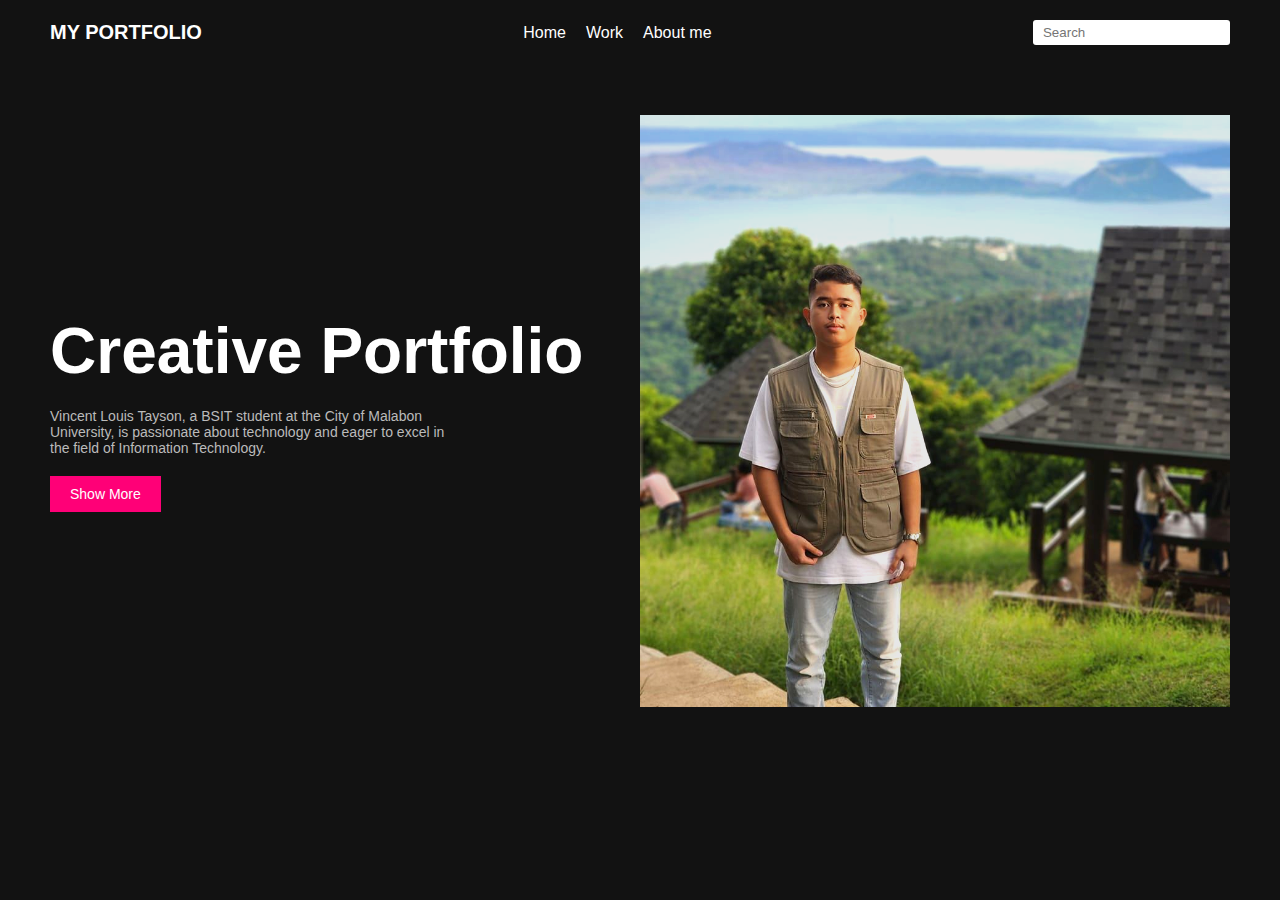
<file: docs/index.html>
<!DOCTYPE html>
<html lang="en">
<head>
  <meta charset="UTF-8">
  <meta name="viewport" content="width=device-width, initial-scale=1.0">
  <title>My Portfolio</title>
  <link rel="stylesheet" href="./CSS/style.css">
</head>
<body>
  <header>
    <div class="logo">
      <h1>MY PORTFOLIO</h1>
    </div>
    <nav>
      <ul>
        <li><a href="./index.html">Home</a></li>
        <li><a href="./html/work.html">Work</a></li>
        <li><a href="./index.html">About me</a></li>
      </ul>
    </nav>
    <div class="search">
      <input type="text" placeholder="Search">
    </div>
  </header>

  <section class="hero">
    <div class="content">
      <h2>Creative Portfolio</h2>
      <p>Vincent Louis Tayson, a BSIT student at the City of Malabon University, is passionate about technology and eager to excel in the field of Information Technology.
      </p>
      <button>Show More</button>
    </div>
    <div class="hand-image">
      <img src="./Images/tay.jpg" alt="Hand Image">
    </div>
  </section>
</body>
</html>
</file>
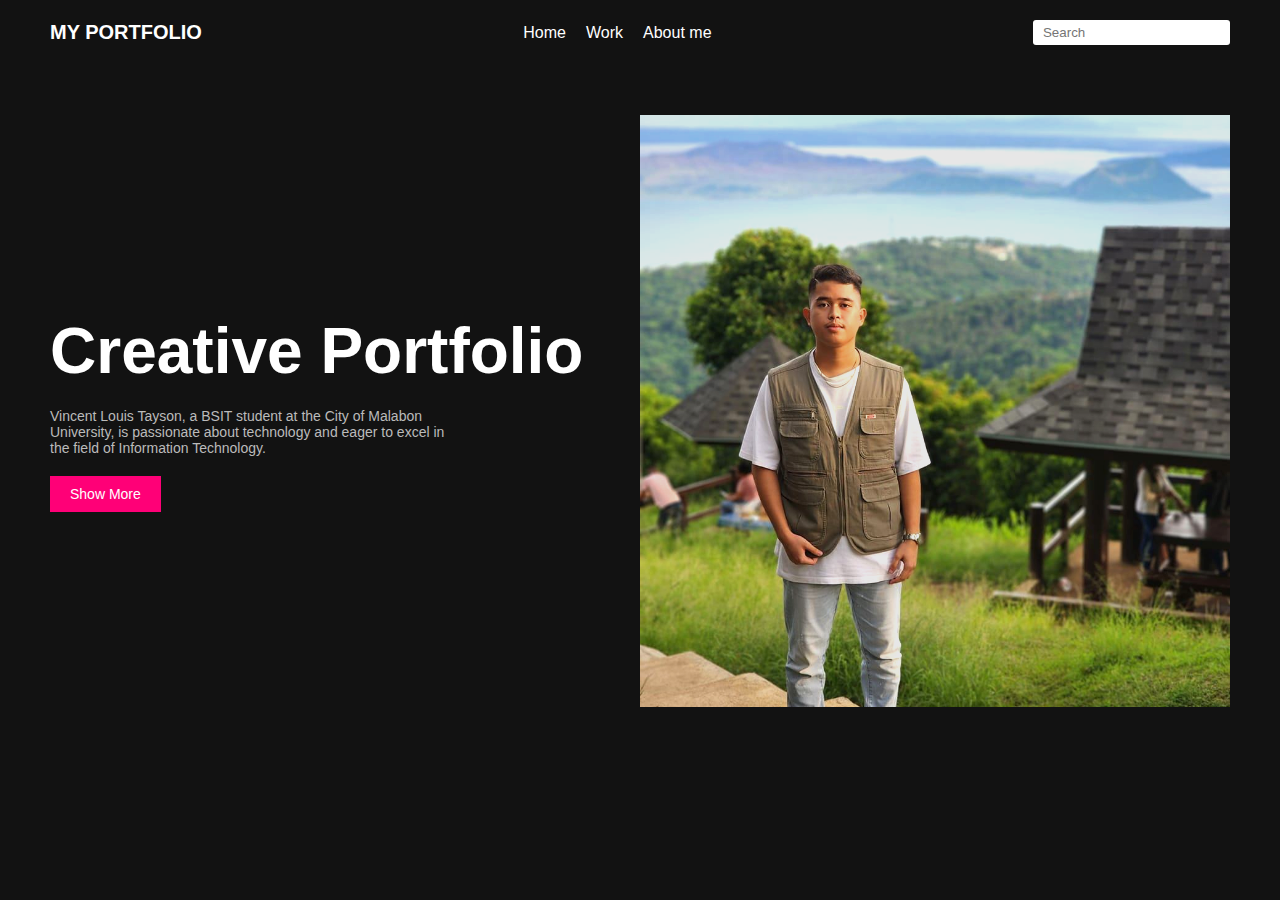
<file: IPT_TAYSON/index.html>
<!DOCTYPE html>
<html lang="en">
<head>
  <meta charset="UTF-8">
  <meta name="viewport" content="width=device-width, initial-scale=1.0">
  <title>My Portfolio</title>
  <link rel="stylesheet" href="style.css">
</head>
<body>
  <header>
    <div class="logo">
      <h1>MY PORTFOLIO</h1>
    </div>
    <nav>
      <ul>
        <li><a href="index.html">Home</a></li>
        <li><a href="work.html">Work</a></li>
        <li><a href="about.html">About me</a></li>
      </ul>
    </nav>
    <div class="search">
      <input type="text" placeholder="Search">
    </div>
  </header>

  <section class="hero">
    <div class="content">
      <h2>Creative Portfolio</h2>
      <p>Vincent Louis Tayson, a BSIT student at the City of Malabon University, is passionate about technology and eager to excel in the field of Information Technology.
      </p>
      <button>Show More</button>
    </div>
    <div class="hand-image">
      <img src="tay.jpg" alt="Hand Image">
    </div>
  </section>
</body>
</html>
</file>
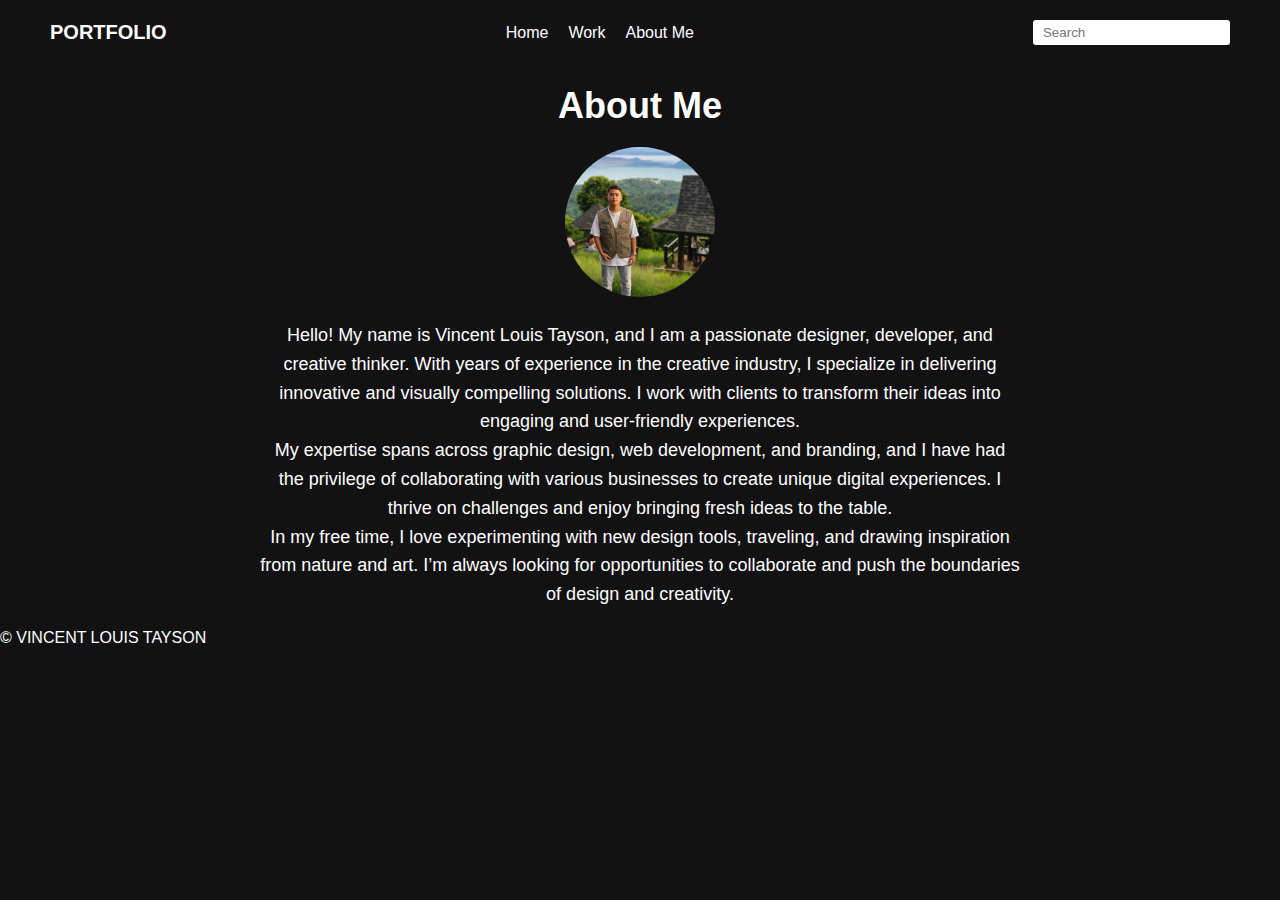
<file: IPT_TAYSON/about.html>
<!DOCTYPE html>
<html lang="en">
<head>
  <meta charset="UTF-8">
  <meta name="viewport" content="width=device-width, initial-scale=1.0">
  <title>PORTFOLIO</title>
  <link rel="stylesheet" href="about.css">
</head>
<body>
  <header>
    <div class="logo">
      <h1>PORTFOLIO</h1>
    </div>
    <nav>
      <ul>
        <li><a href="index.html">Home</a></li>
        <li><a href="work.html">Work</a></li>
        <li><a href="about.html">About Me</a></li>
      </ul>
    </nav>
    <div class="search">
      <input type="text" placeholder="Search">
    </div>
  </header>

  <section class="about">
    <div class="about-container">
      <h2>About Me</h2>
      <img src="tay.jpg" alt="Your Photo" class="profile-img">
      <p>
        Hello! My name is Vincent Louis Tayson, and I am a passionate designer, developer, and creative thinker. With years of experience in the creative industry, I specialize in delivering innovative and visually compelling solutions. I work with clients to transform their ideas into engaging and user-friendly experiences.
      </p>
      <p>
        My expertise spans across graphic design, web development, and branding, and I have had the privilege of collaborating with various businesses to create unique digital experiences. I thrive on challenges and enjoy bringing fresh ideas to the table.
      </p>
      <p>
        In my free time, I love experimenting with new design tools, traveling, and drawing inspiration from nature and art. I’m always looking for opportunities to collaborate and push the boundaries of design and creativity.
      </p>
    </div>
  </section>

  <footer>
    <p>&copy; VINCENT LOUIS TAYSON </p>
  </footer>
<script src="about.js"></script>
</body>
</html>
</file>
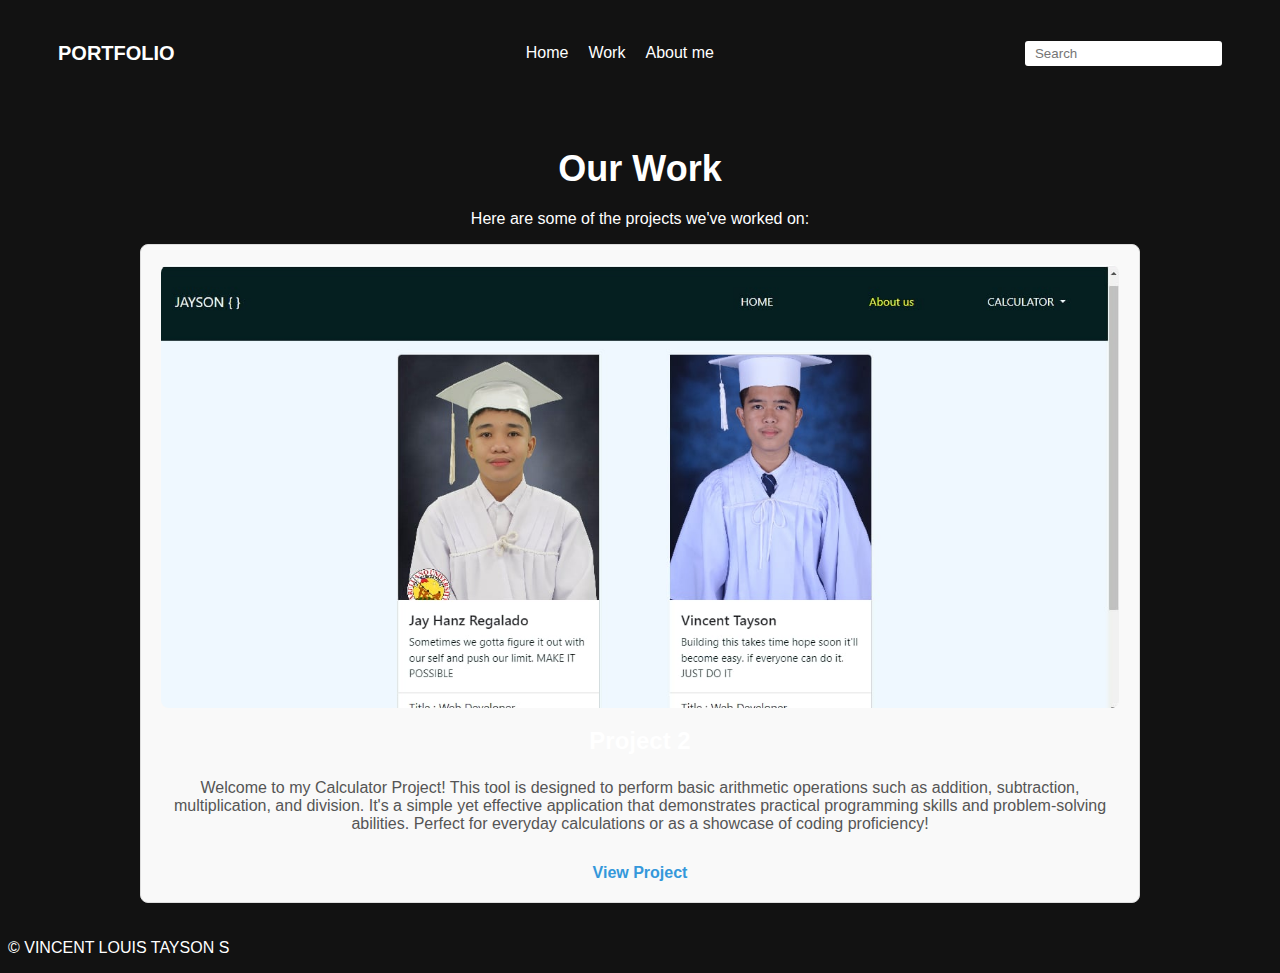
<file: IPT_TAYSON/work.html>
<!DOCTYPE html>
<html lang="en">
<head>
  <meta charset="UTF-8">
  <meta name="viewport" content="width=device-width, initial-scale=1.0">
  <title>MY PORTFOLIO</title>
  <link rel="stylesheet" href="work.css">
</head>
<body>
  <header>
    <div class="logo">
      <h1>PORTFOLIO</h1>
    </div>
    <nav>
      <ul>
        <li><a href="index.html">Home</a></li>
        <li><a href="work.html">Work</a></li>
        <li><a href="about.html">About me</a></li>
      </ul>
    </nav>
    <div class="search">
      <input type="text" placeholder="Search">
    </div>
  </header>

  <!-- Work Section -->
  <section class="work">
    <div class="work-container">
      <h2>Our Work</h2>
      <p>Here are some of the projects we've worked on:</p>
      
      
        
        <div class="project-card">
          <img src="son.jpg   " alt="Project 2">
          <h3>Project 2</h3>
          <p>Welcome to my Calculator Project! This tool is designed to perform basic arithmetic operations such as addition, subtraction, multiplication, and division. It's a simple yet effective application that demonstrates practical programming skills and problem-solving abilities. Perfect for everyday calculations or as a showcase of coding proficiency!</p>
          <a href="#">View Project</a>
        </div>
        

  </section>

  <footer>
    <p>&copy; VINCENT LOUIS TAYSON S</p>
  </footer>
</body>
</html>
</file>
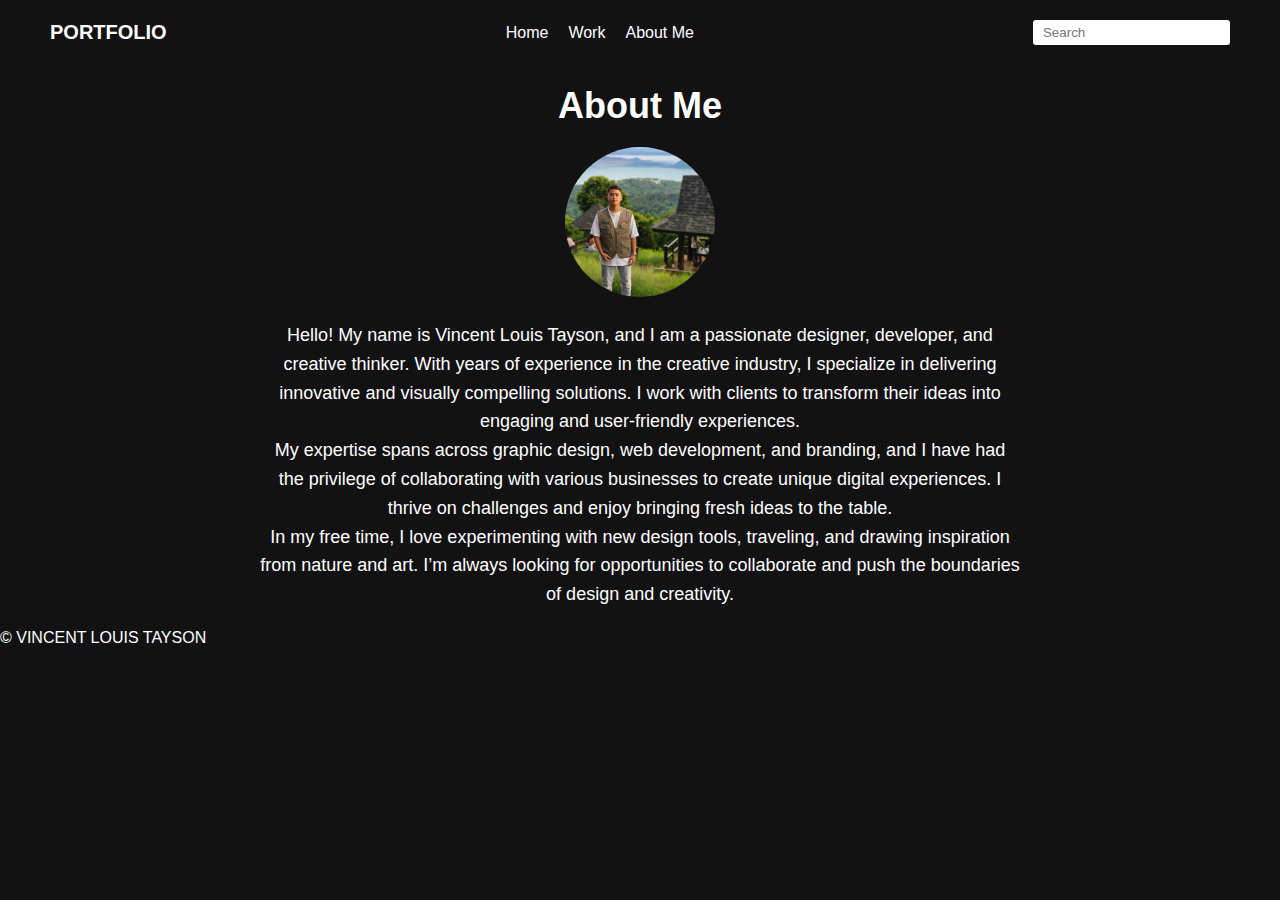
<file: docs/html/about.html>
<!DOCTYPE html>
<html lang="en">
<head>
  <meta charset="UTF-8">
  <meta name="viewport" content="width=device-width, initial-scale=1.0">
  <title>PORTFOLIO</title>
  <link rel="stylesheet" href="../CSS/about.css">
</head>
<body>
  <header>
    <div class="logo">
      <h1>PORTFOLIO</h1>
    </div>
    <nav>
      <ul>
        <li><a href="../index.html">Home</a></li>
        <li><a href="../html/work.html">Work</a></li>
        <li><a href="../html/about.html">About Me</a></li>
      </ul>
    </nav>
    <div class="search">
      <input type="text" placeholder="Search">
    </div>
  </header>

  <section class="about">
    <div class="about-container">
      <h2>About Me</h2>
      <img src="../Images/tay.jpg" alt="Your Photo" class="profile-img">
      <p>
        Hello! My name is Vincent Louis Tayson, and I am a passionate designer, developer, and creative thinker. With years of experience in the creative industry, I specialize in delivering innovative and visually compelling solutions. I work with clients to transform their ideas into engaging and user-friendly experiences.
      </p>
      <p>
        My expertise spans across graphic design, web development, and branding, and I have had the privilege of collaborating with various businesses to create unique digital experiences. I thrive on challenges and enjoy bringing fresh ideas to the table.
      </p>
      <p>
        In my free time, I love experimenting with new design tools, traveling, and drawing inspiration from nature and art. I’m always looking for opportunities to collaborate and push the boundaries of design and creativity.
      </p>
    </div>
  </section>

  <footer>
    <p>&copy; VINCENT LOUIS TAYSON </p>
  </footer>
<script src="../JS/about.js"></script>
</body>
</html>
</file>
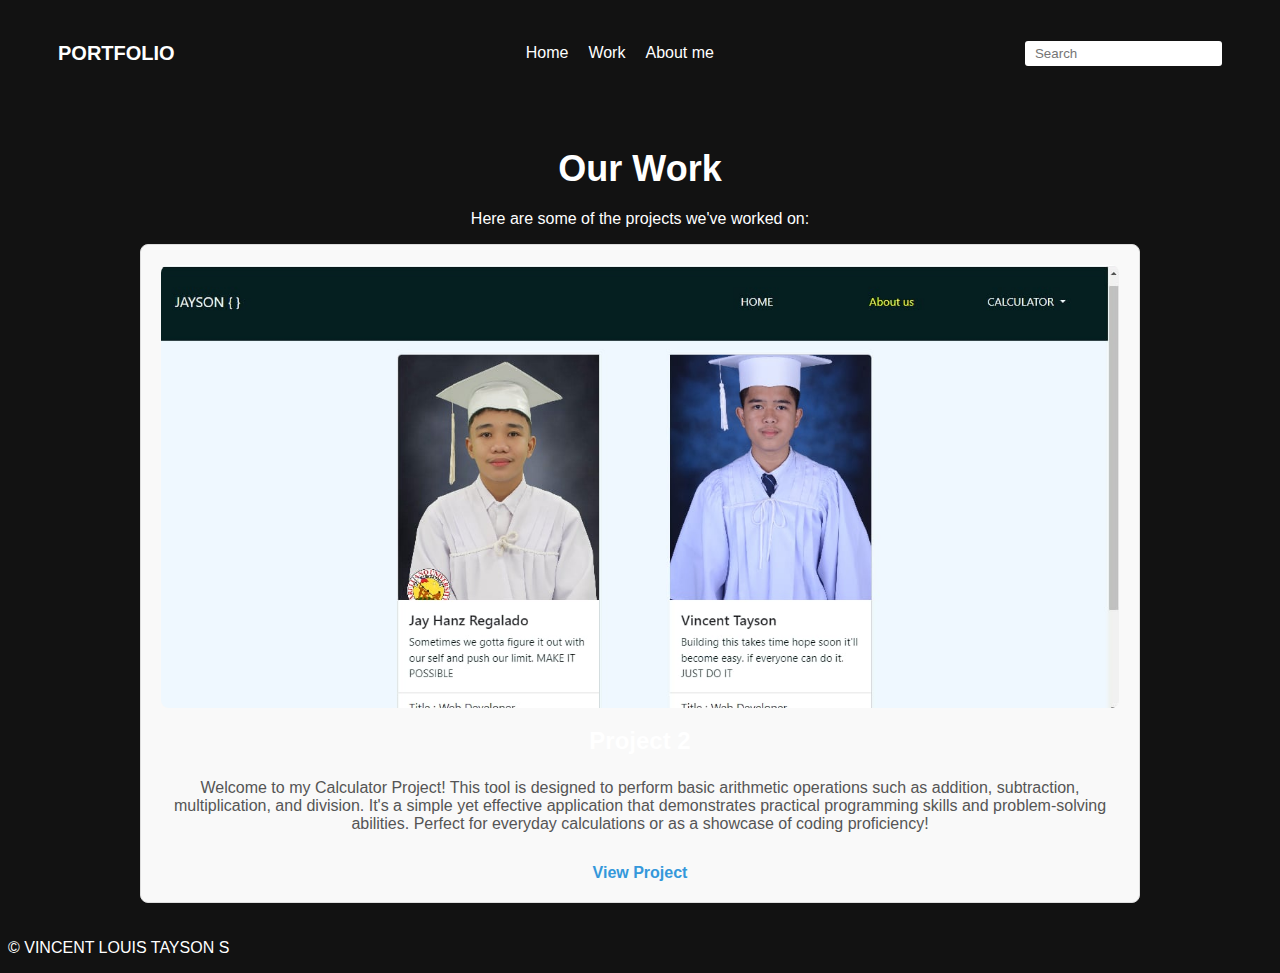
<file: docs/html/work.html>
<!DOCTYPE html>
<html lang="en">
<head>
  <meta charset="UTF-8">
  <meta name="viewport" content="width=device-width, initial-scale=1.0">
  <title>MY PORTFOLIO</title>
  <link rel="stylesheet" href="../CSS/work.css">
</head>
<body>
  <header>
    <div class="logo">
      <h1>PORTFOLIO</h1>
    </div>
    <nav>
      <ul>
        <li><a href="../index.html">Home</a></li>
        <li><a href="../html/work.html">Work</a></li>
        <li><a href="../html/about.html">About me</a></li>
      </ul>
    </nav>
    <div class="search">
      <input type="text" placeholder="Search">
    </div>
  </header>

  <!-- Work Section -->
  <section class="work">
    <div class="work-container">
      <h2>Our Work</h2>
      <p>Here are some of the projects we've worked on:</p>
      
      
        
        <div class="project-card">
          <img src="../Images/son.jpg" alt="Project 2">
          <h3>Project 2</h3>
          <p>Welcome to my Calculator Project! This tool is designed to perform basic arithmetic operations such as addition, subtraction, multiplication, and division. It's a simple yet effective application that demonstrates practical programming skills and problem-solving abilities. Perfect for everyday calculations or as a showcase of coding proficiency!</p>
          <a href="#">View Project</a>
        </div>
        

  </section>

  <footer>
    <p>&copy; VINCENT LOUIS TAYSON S</p>
  </footer>
</body>
</html>
</file>
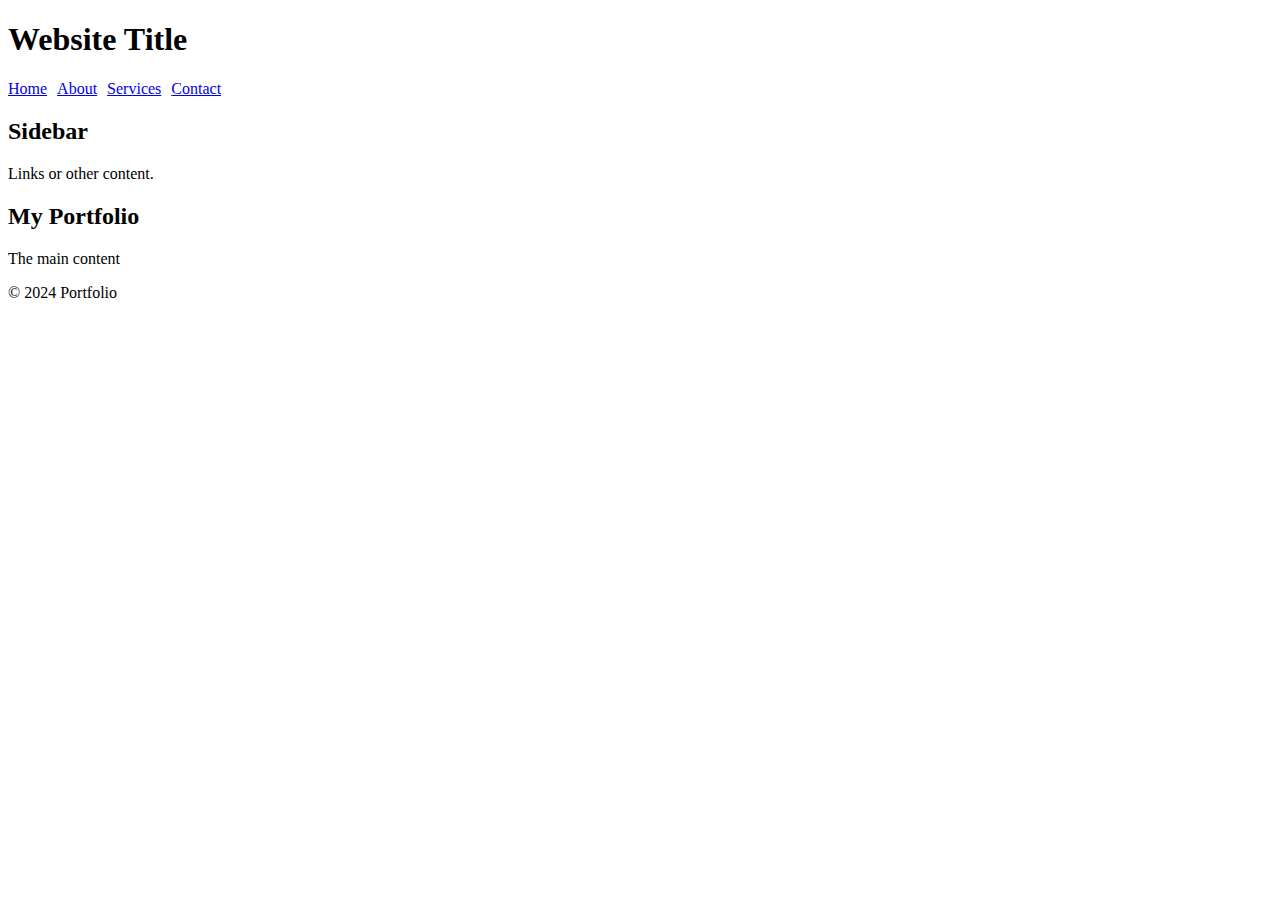
<file: docss/ACTIVITY 2/wireframe.html>
<!DOCTYPE html>
<html lang="en">
<head>
    <meta charset="UTF-8">
    <meta name="viewport" content="width=device-width, initial-scale=1.0">
    <title>Wireframe Example</title>
    <!--<style>
        body {
            font-family: Arial, sans-serif;
            margin: 0;
            padding: 0;
            display: grid;
            grid-template-rows: auto 1fr auto;
            height: 100vh;
        }
        header, footer {
            background-color: #ccc;
            text-align: center;
            padding: 10px;
        }
        nav {
            background-color: #eee;
            padding: 10px;
        }
        .content {
            display: grid;
            grid-template-columns: 1fr 3fr;
            gap: 10px;
            padding: 10px;
        }
        .content aside {
            background-color: #f4f4f4;
            padding: 10px;
        }
        .content main {
            background-color: #fff;
            padding: 10px;
        }
    </style> -->
</head>
<body>
    <header>
        <h1>Website Title</h1>
    </header>
    <nav>
        <ul style="list-style: none; padding: 0; display: flex; gap: 10px;">
            <li><a href="#">Home</a></li>
            <li><a href="#">About</a></li>
            <li><a href="#">Services</a></li>
            <li><a href="#">Contact</a></li>
        </ul>
    </nav>
    <div class="content">
        <aside>
            <h2>Sidebar</h2>
            <p>Links or other content.</p>
        </aside>
        <main>
            <h2>My Portfolio</h2>
            <p> The main content </p>
        </main>
    </div>
    <footer>
        <p>&copy; 2024 Portfolio</p>
    </footer>
</body>
</html>
</file>
<file: docs/CSS/style.css>
/* General Reset */
* {
    margin: 0;
    padding: 0;
    box-sizing: border-box;
  }
  
  body {
    font-family: Arial, sans-serif;
    background-color: #121212;
    color: white;
    overflow-x: hidden;
  }
  
  /* Header */
  header {
    display: flex;
    justify-content: space-between;
    align-items: center;
    padding: 20px 50px;
  }
  
  header .logo h1 {
    font-size: 20px;
    font-weight: bold;
  }
  
  nav ul {
    list-style: none;
    display: flex;
    gap: 20px;
  }
  
  nav a {
    text-decoration: none;
    color: white;
    font-size: 16px;
    transition: 0.3s;
  }
  
  nav a:hover {
    color: #ff0077;
  }
  
  .search input {
    padding: 5px 10px;
    border: none;
    border-radius: 3px;
  }
  
  /* Hero Section */
  .hero {
    display: flex;
    justify-content: space-between;
    align-items: center;
    padding: 50px;
    position: relative;
  }
  
  .hero .content h2 {
    font-size: 64px;
    font-weight: bold;
    margin-bottom: 20px;
  }
  
  .hero .content p {
    font-size: 14px;
    color: #bbb;
    margin-bottom: 20px;
    max-width: 400px;
  }
  
  .hero button {
    padding: 10px 20px;
    border: none;
    background-color: #ff0077;
    color: white;
    font-size: 14px;
    cursor: pointer;
    transition: 0.3s;
  }
  
  .hero button:hover {
    background-color: #d60065;
  }
  
  .hand-image {
    max-width: 50%;
  }
  
  .hand-image img {
    width: 100%;
    filter: brightness(1.2);
    opacity: 0.9;
  }
</file>
<file: IPT_TAYSON/style.css>
/* General Reset */
* {
    margin: 0;
    padding: 0;
    box-sizing: border-box;
  }
  
  body {
    font-family: Arial, sans-serif;
    background-color: #121212;
    color: white;
    overflow-x: hidden;
  }
  
  /* Header */
  header {
    display: flex;
    justify-content: space-between;
    align-items: center;
    padding: 20px 50px;
  }
  
  header .logo h1 {
    font-size: 20px;
    font-weight: bold;
  }
  
  nav ul {
    list-style: none;
    display: flex;
    gap: 20px;
  }
  
  nav a {
    text-decoration: none;
    color: white;
    font-size: 16px;
    transition: 0.3s;
  }
  
  nav a:hover {
    color: #ff0077;
  }
  
  .search input {
    padding: 5px 10px;
    border: none;
    border-radius: 3px;
  }
  
  /* Hero Section */
  .hero {
    display: flex;
    justify-content: space-between;
    align-items: center;
    padding: 50px;
    position: relative;
  }
  
  .hero .content h2 {
    font-size: 64px;
    font-weight: bold;
    margin-bottom: 20px;
  }
  
  .hero .content p {
    font-size: 14px;
    color: #bbb;
    margin-bottom: 20px;
    max-width: 400px;
  }
  
  .hero button {
    padding: 10px 20px;
    border: none;
    background-color: #ff0077;
    color: white;
    font-size: 14px;
    cursor: pointer;
    transition: 0.3s;
  }
  
  .hero button:hover {
    background-color: #d60065;
  }
  
  .hand-image {
    max-width: 50%;
  }
  
  .hand-image img {
    width: 100%;
    filter: brightness(1.2);
    opacity: 0.9;
  }
</file>
<file: IPT_TAYSON/about.css>
/* General Reset */
* {
    margin: 0;
    padding: 0;
    box-sizing: border-box;
  }
  
  body {
    font-family: Arial, sans-serif;
    background-color: #121212;
    color: white;
    overflow-x: hidden;
  }
  
  /* Header */
  header {
    display: flex;
    justify-content: space-between;
    align-items: center;
    padding: 20px 50px;
  }
  
  header .logo h1 {
    font-size: 20px;
    font-weight: bold;
  }
  
  nav ul {
    list-style: none;
    display: flex;
    gap: 20px;
  }
  
  nav a {
    text-decoration: none;
    color: white;
    font-size: 16px;
    transition: 0.3s;
  }
  
  nav a:hover {
    color: #ff0077;
  }
  
  .search input {
    padding: 5px 10px;
    border: none;
    border-radius: 3px;
  }
  
/* Add this to your style.css */

.about-container {
    max-width: 800px;
    margin: 0 auto;
    padding: 20px;
    text-align: center;
  }
  
  .about-container h2 {
    font-size: 36px;
    margin-bottom: 20px;
  }
  
  .profile-img {
    width: 150px;
    height: 150px;
    border-radius: 50%;
    margin-bottom: 20px;
  }
  
  .about-container p {
    font-size: 18px;
    line-height: 1.6;
    color: #ffffff;
  }
</file>
<file: IPT_TAYSON/work.css>
neral Reset */
* {
  margin: 0;
  padding: 0;
  box-sizing: border-box;
}

body {
  font-family: Arial, sans-serif;
  background-color: #121212;
  color: white;
  overflow-x: hidden;
}

/* Header */
header {
  display: flex;
  justify-content: space-between;
  align-items: center;
  padding: 20px 50px;
}

header .logo h1 {
  font-size: 20px;
  font-weight: bold;
}

nav ul {
  list-style: none;
  display: flex;
  gap: 20px;
}

nav a {
  text-decoration: none;
  color: white;
  font-size: 16px;
  transition: 0.3s;
}

nav a:hover {
  color: #ff0077;
}

.search input {
  padding: 5px 10px;
  border: none;
  border-radius: 3px;
}

/* Add to your style.css */

/* General Styling for Work Section */
.work-container {
    max-width: 1000px;
    margin: 0 auto;
    padding: 20px;
    text-align: center;
  }
  
  .work-container h2 {
    font-size: 36px;
    margin-bottom: 20px;
  }
  
  .projects {
    display: grid;
    grid-template-columns: repeat(3, 1fr);
    gap: 20px;
    margin-top: 30px;
  }
  
  .project-card {
    border: 1px solid #ddd;
    padding: 20px;
    border-radius: 8px;
    text-align: center;
    background-color: #f9f9f9;
  }
  
  .project-card img {
    width: 100%;
    height: auto;
    border-radius: 8px;
  }
  
  .project-card h3 {
    margin-top: 15px;
    font-size: 24px;
  }
  
  .project-card p {
    font-size: 16px;
    color: #555;
    margin-top: 10px;
  }
  
  .project-card a {
    display: inline-block;
    margin-top: 15px;
    text-decoration: none;
    color: #3498db;
    font-weight: bold;
  }
</file>
<file: docs/CSS/about.css>
/* General Reset */
* {
    margin: 0;
    padding: 0;
    box-sizing: border-box;
  }
  
  body {
    font-family: Arial, sans-serif;
    background-color: #121212;
    color: white;
    overflow-x: hidden;
  }
  
  /* Header */
  header {
    display: flex;
    justify-content: space-between;
    align-items: center;
    padding: 20px 50px;
  }
  
  header .logo h1 {
    font-size: 20px;
    font-weight: bold;
  }
  
  nav ul {
    list-style: none;
    display: flex;
    gap: 20px;
  }
  
  nav a {
    text-decoration: none;
    color: white;
    font-size: 16px;
    transition: 0.3s;
  }
  
  nav a:hover {
    color: #ff0077;
  }
  
  .search input {
    padding: 5px 10px;
    border: none;
    border-radius: 3px;
  }
  
/* Add this to your style.css */

.about-container {
    max-width: 800px;
    margin: 0 auto;
    padding: 20px;
    text-align: center;
  }
  
  .about-container h2 {
    font-size: 36px;
    margin-bottom: 20px;
  }
  
  .profile-img {
    width: 150px;
    height: 150px;
    border-radius: 50%;
    margin-bottom: 20px;
  }
  
  .about-container p {
    font-size: 18px;
    line-height: 1.6;
    color: #ffffff;
  }
</file>
<file: docs/CSS/work.css>
neral Reset */
* {
  margin: 0;
  padding: 0;
  box-sizing: border-box;
}

body {
  font-family: Arial, sans-serif;
  background-color: #121212;
  color: white;
  overflow-x: hidden;
}

/* Header */
header {
  display: flex;
  justify-content: space-between;
  align-items: center;
  padding: 20px 50px;
}

header .logo h1 {
  font-size: 20px;
  font-weight: bold;
}

nav ul {
  list-style: none;
  display: flex;
  gap: 20px;
}

nav a {
  text-decoration: none;
  color: white;
  font-size: 16px;
  transition: 0.3s;
}

nav a:hover {
  color: #ff0077;
}

.search input {
  padding: 5px 10px;
  border: none;
  border-radius: 3px;
}

/* Add to your style.css */

/* General Styling for Work Section */
.work-container {
    max-width: 1000px;
    margin: 0 auto;
    padding: 20px;
    text-align: center;
  }
  
  .work-container h2 {
    font-size: 36px;
    margin-bottom: 20px;
  }
  
  .projects {
    display: grid;
    grid-template-columns: repeat(3, 1fr);
    gap: 20px;
    margin-top: 30px;
  }
  
  .project-card {
    border: 1px solid #ddd;
    padding: 20px;
    border-radius: 8px;
    text-align: center;
    background-color: #f9f9f9;
  }
  
  .project-card img {
    width: 100%;
    height: auto;
    border-radius: 8px;
  }
  
  .project-card h3 {
    margin-top: 15px;
    font-size: 24px;
  }
  
  .project-card p {
    font-size: 16px;
    color: #555;
    margin-top: 10px;
  }
  
  .project-card a {
    display: inline-block;
    margin-top: 15px;
    text-decoration: none;
    color: #3498db;
    font-weight: bold;
  }
</file>
